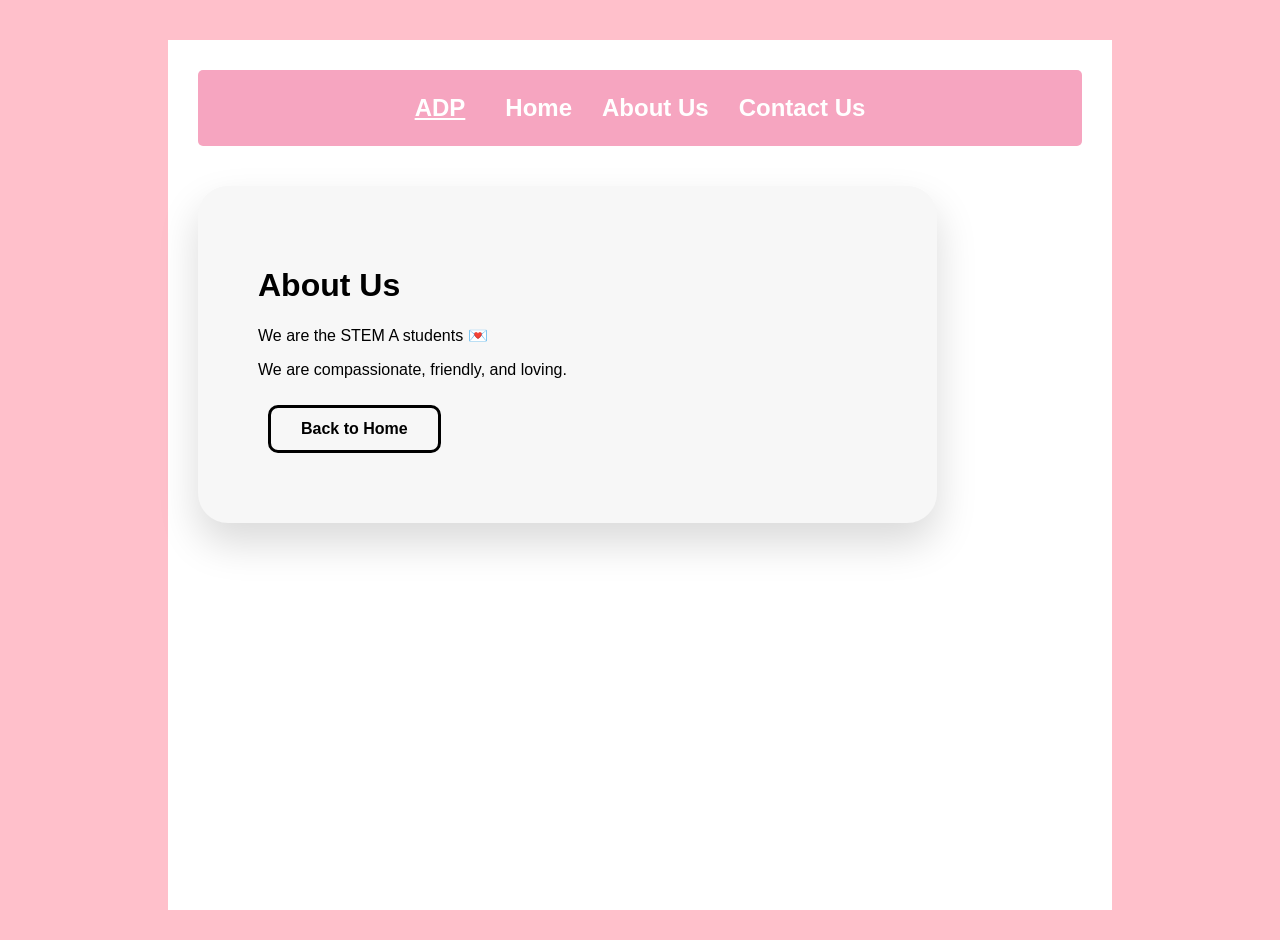
<file: About.html>
<!DOCTYPE html>
<html>
<head>
        <title>Our SHS Journey</title>
    <link rel="stylesheet" href="style.css">
</head>
<body>

    <div class="container">
        <nav class="Navigation">
            <div class="navdiv">
                <div class="logo"> <a href="https://www.adpi.school/"> ADP </a> </div>
                <ul class="navlinks">
                    <li> <a href="index.html"> Home </a> </li>
                    <li> <a href="About.html"> About Us </a> </li>
                    <li> <a href="Contact.html"> Contact Us </a> </li>
                </ul>
             </div>
        </nav>
    <div class="card">
        <h1>About Us</h1>
        <p>We are the STEM A students 💌</p>
        <p>We are compassionate, friendly, and loving.</p>
        <a href="index.html" class="btn">Back to Home</a>
    </div>
</file>
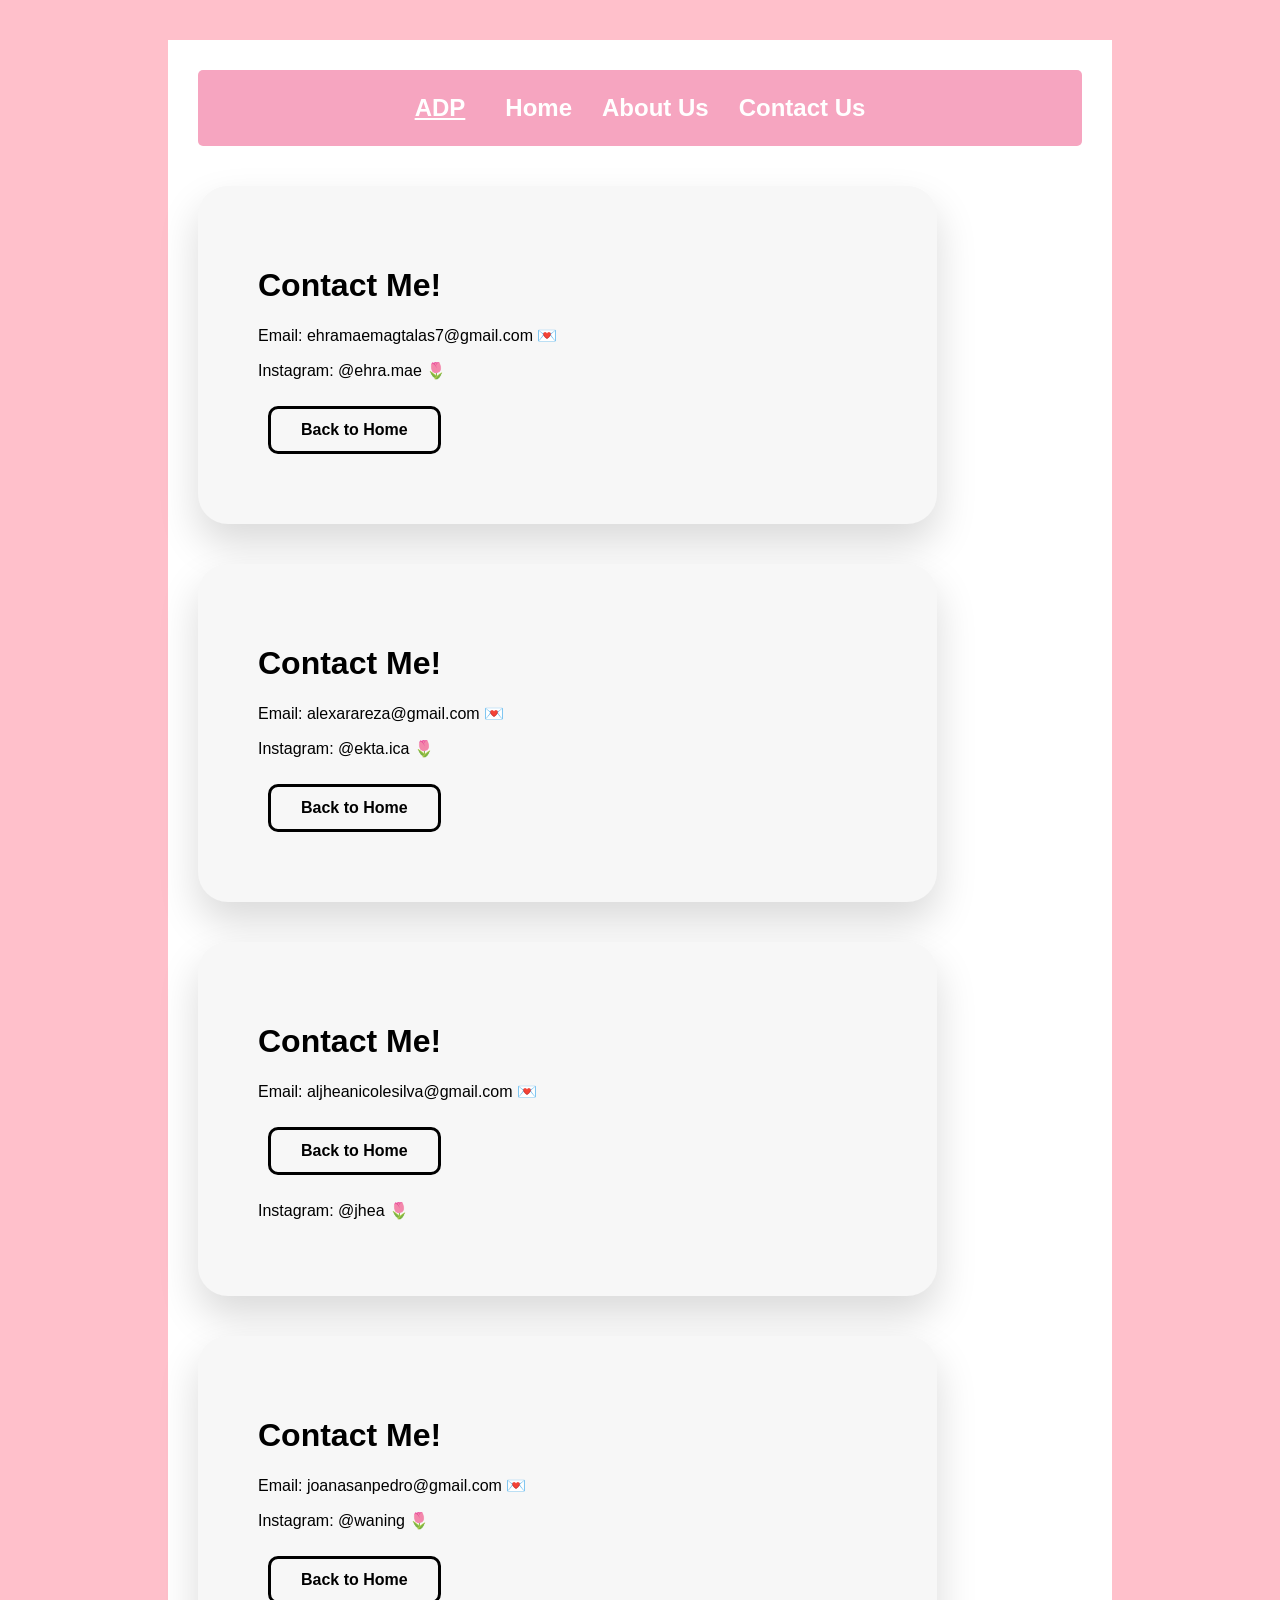
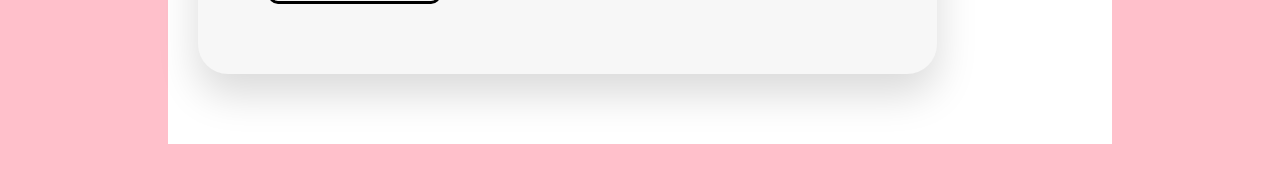
<file: Contact.html>
<!DOCTYPE html>
<html>
<head>
        <title>Our SHS Journey</title>
    <link rel="stylesheet" href="style.css">
</head>
<body>

    <div class="container">
        <nav class="Navigation">
            <div class="navdiv">
                <div class="logo"> <a href="https://www.adpi.school/"> ADP </a> </div>
                <ul class="navlinks">
                    <li> <a href="index.html"> Home </a> </li>
                    <li> <a href="About.html"> About Us </a> </li>
                    <li> <a href="Contact.html"> Contact Us </a> </li>
                </ul>
             </div>
        </nav>
    <div class="card">
        <h1>Contact Me!</h1>
        <p>Email: ehramaemagtalas7@gmail.com 💌</p>
        <p>Instagram: @ehra.mae 🌷</p>
        <a href="index.html" class="btn">Back to Home</a>
    </div>

    <div class="card">
        <h1>Contact Me!</h1>
        <p>Email: alexarareza@gmail.com 💌</p>
        <p>Instagram: @ekta.ica 🌷</p>
        <a href="index.html" class="btn">Back to Home</a>
    </div>
    
    <div class="card">
        <h1>Contact Me!</h1>
        <p>Email: aljheanicolesilva@gmail.com 💌</p>
        <a href="index.html" class="btn">Back to Home</a>
        <p>Instagram: @jhea 🌷</p>
    </div>

    <div class="card">
        <h1>Contact Me!</h1>
        <p>Email: joanasanpedro@gmail.com 💌</p>
        <p>Instagram: @waning 🌷</p>
        <a href="index.html" class="btn">Back to Home</a>
    </div>

</body>
</html>
</file>
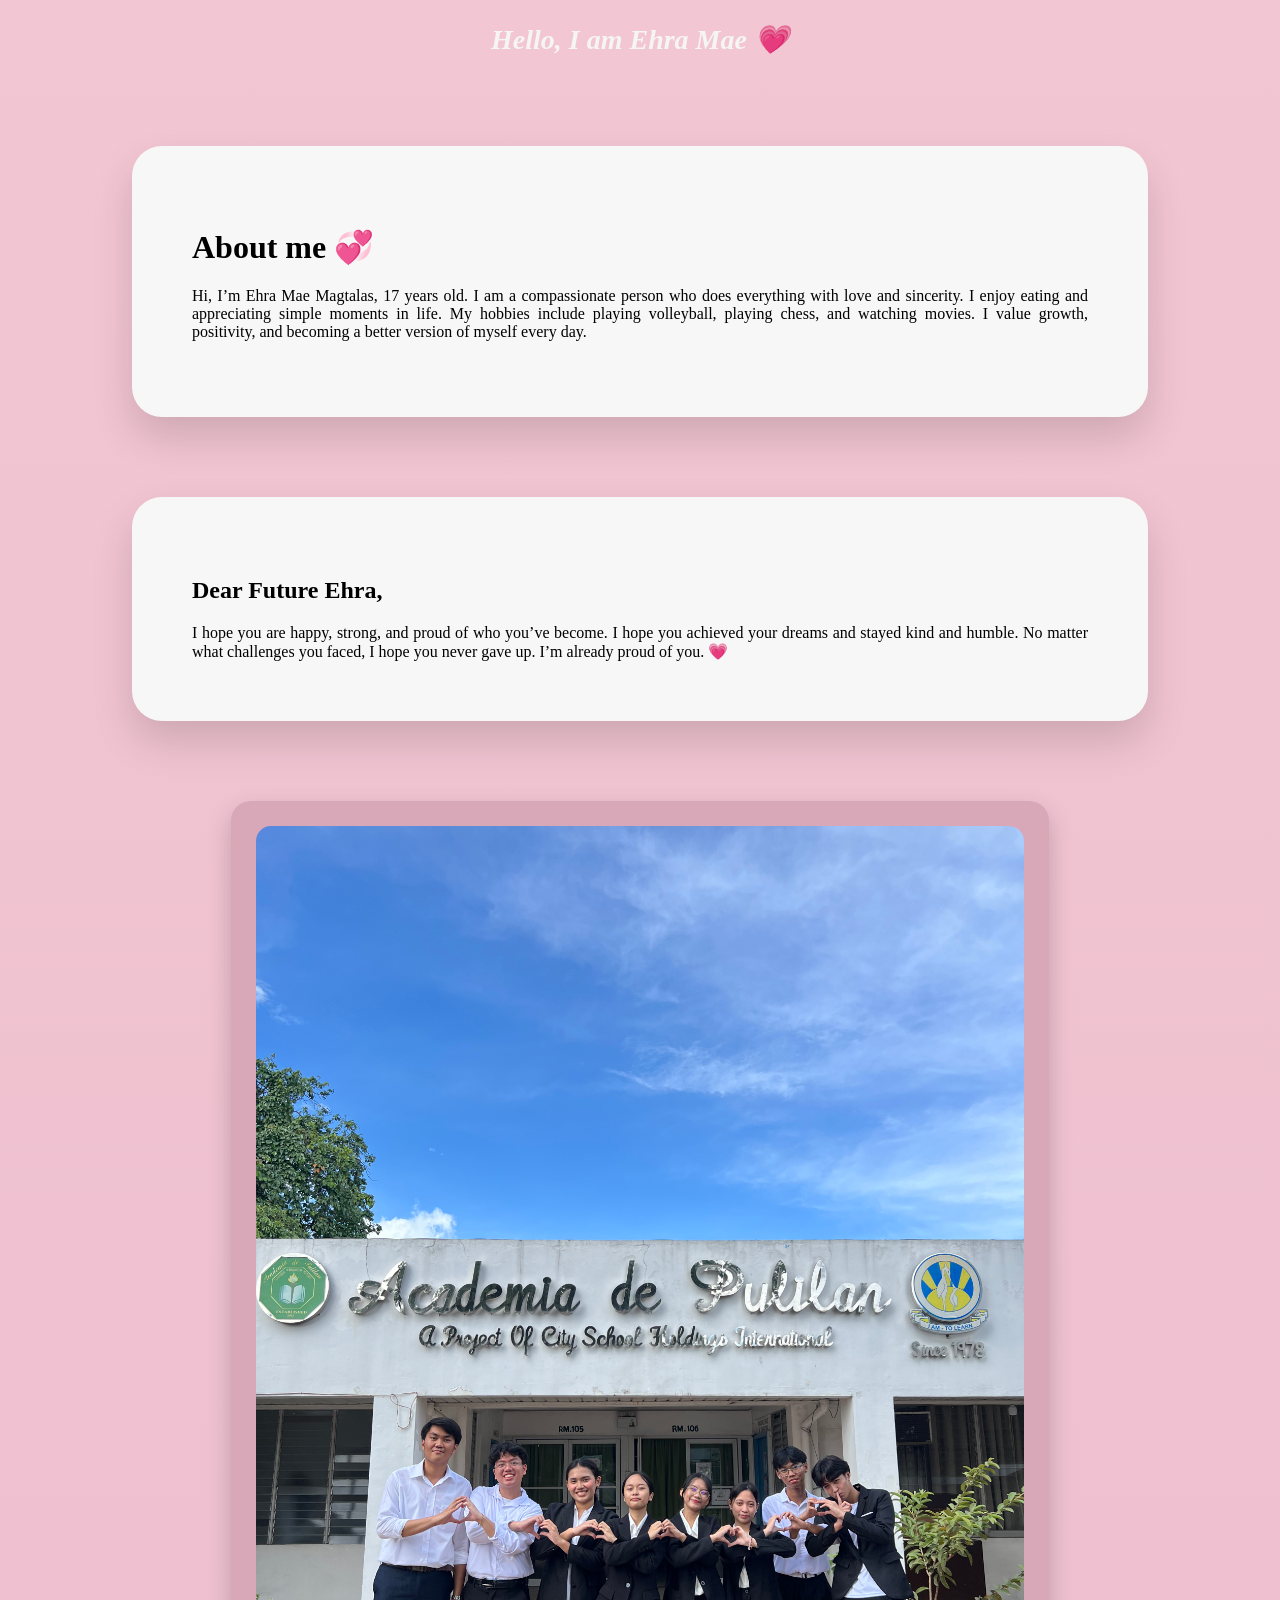
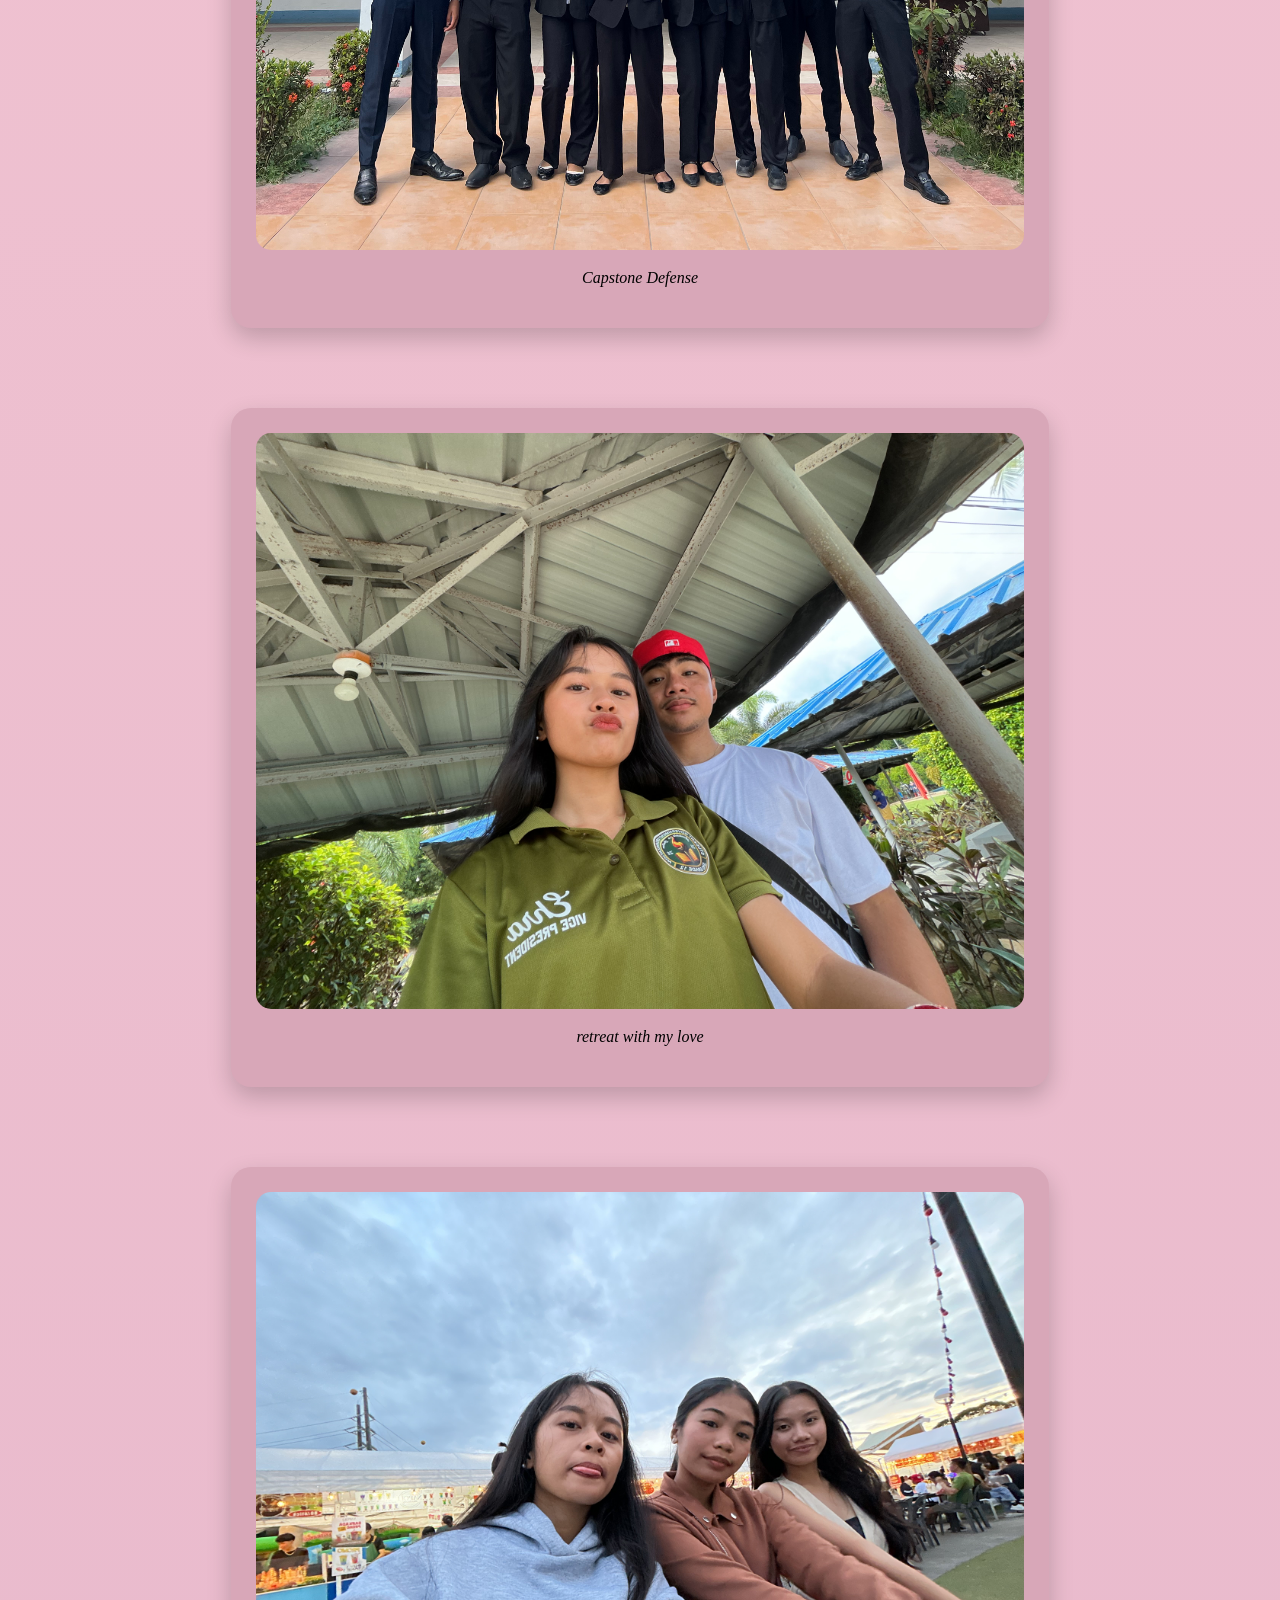
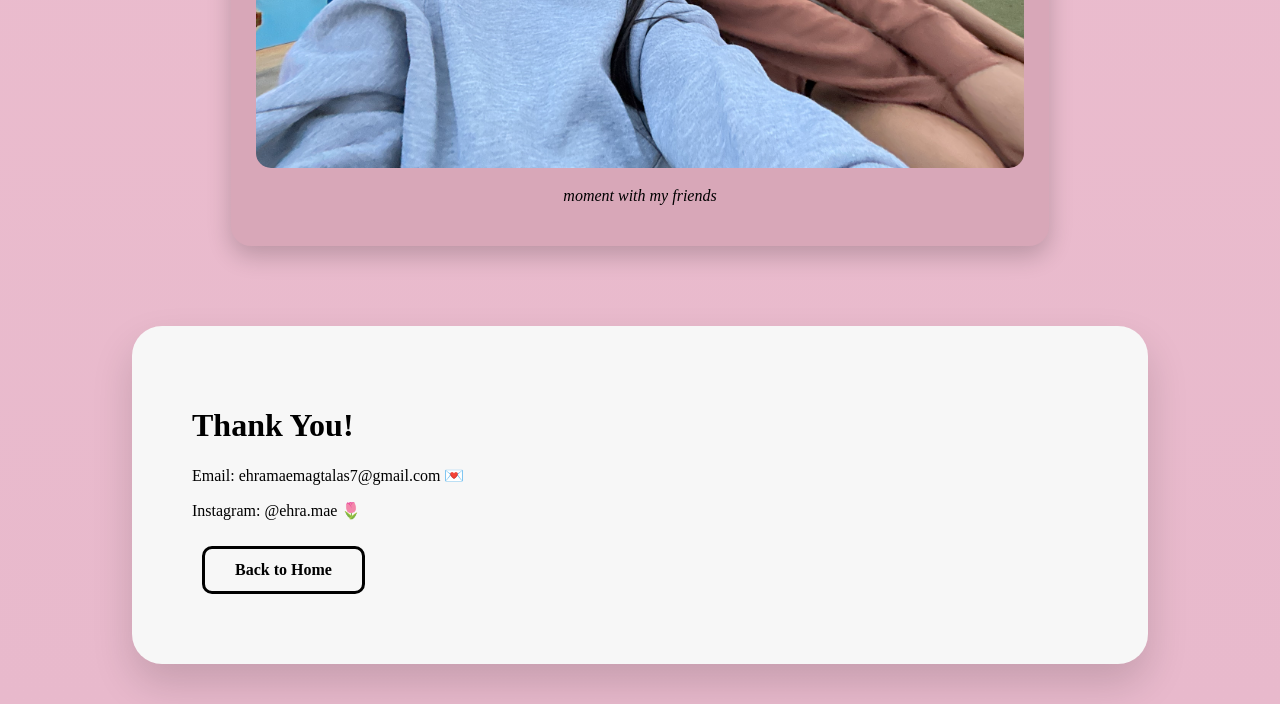
<file: ehra.html>
<!DOCTYPE html>
<html>
<head>
    <title>Ehra Page</title>
    <link rel="stylesheet" href="style.css">
</head>
<body class="ehrabody">

    <h2 class="welcome-text">Hello, I am Ehra Mae 💗</h2>

    <div class="card">

        <!-- ABOUT ME -->
        <h1>About me 💞</h1>
        <p>
            Hi, I’m Ehra Mae Magtalas, 17 years old. I am a compassionate person 
            who does everything with love and sincerity. I enjoy eating and 
            appreciating simple moments in life. My hobbies include playing 
            volleyball, playing chess, and watching movies. I value growth, 
            positivity, and becoming a better version of myself every day.
        </p>
            </div>
            
    <div class="card"> 
        <h2>Dear Future Ehra,</h2>

I hope you are happy, strong, and proud of who you’ve become. I hope you achieved your dreams and stayed kind and humble. No matter what challenges you faced, I hope you never gave up. I’m already proud of you. 💗
    </div>

    <div class="photo-card">
        <img src="ehra1.jpeg" alt="My Photo">
        <p class="caption">Capstone Defense</p>
    </div>
    
    <div class="photo-card">
        <img src="ehra2.jpeg" alt="My Photo">
        <p class="caption">retreat with my love</p>
    </div>
    
    <div class="photo-card">
        <img src="ehra3.jpeg" alt="My Photo">
        <p class="caption">moment with my friends</p>
    </div>
    
    <div class="card">
        <h1>Thank You!</h1>
        <p>Email: ehramaemagtalas7@gmail.com 💌</p>
        <p>Instagram: @ehra.mae 🌷</p>
        <a href="index.html" class="btn">Back to Home</a>
    </div>


        </div>
        
</body>
</html>
</file>
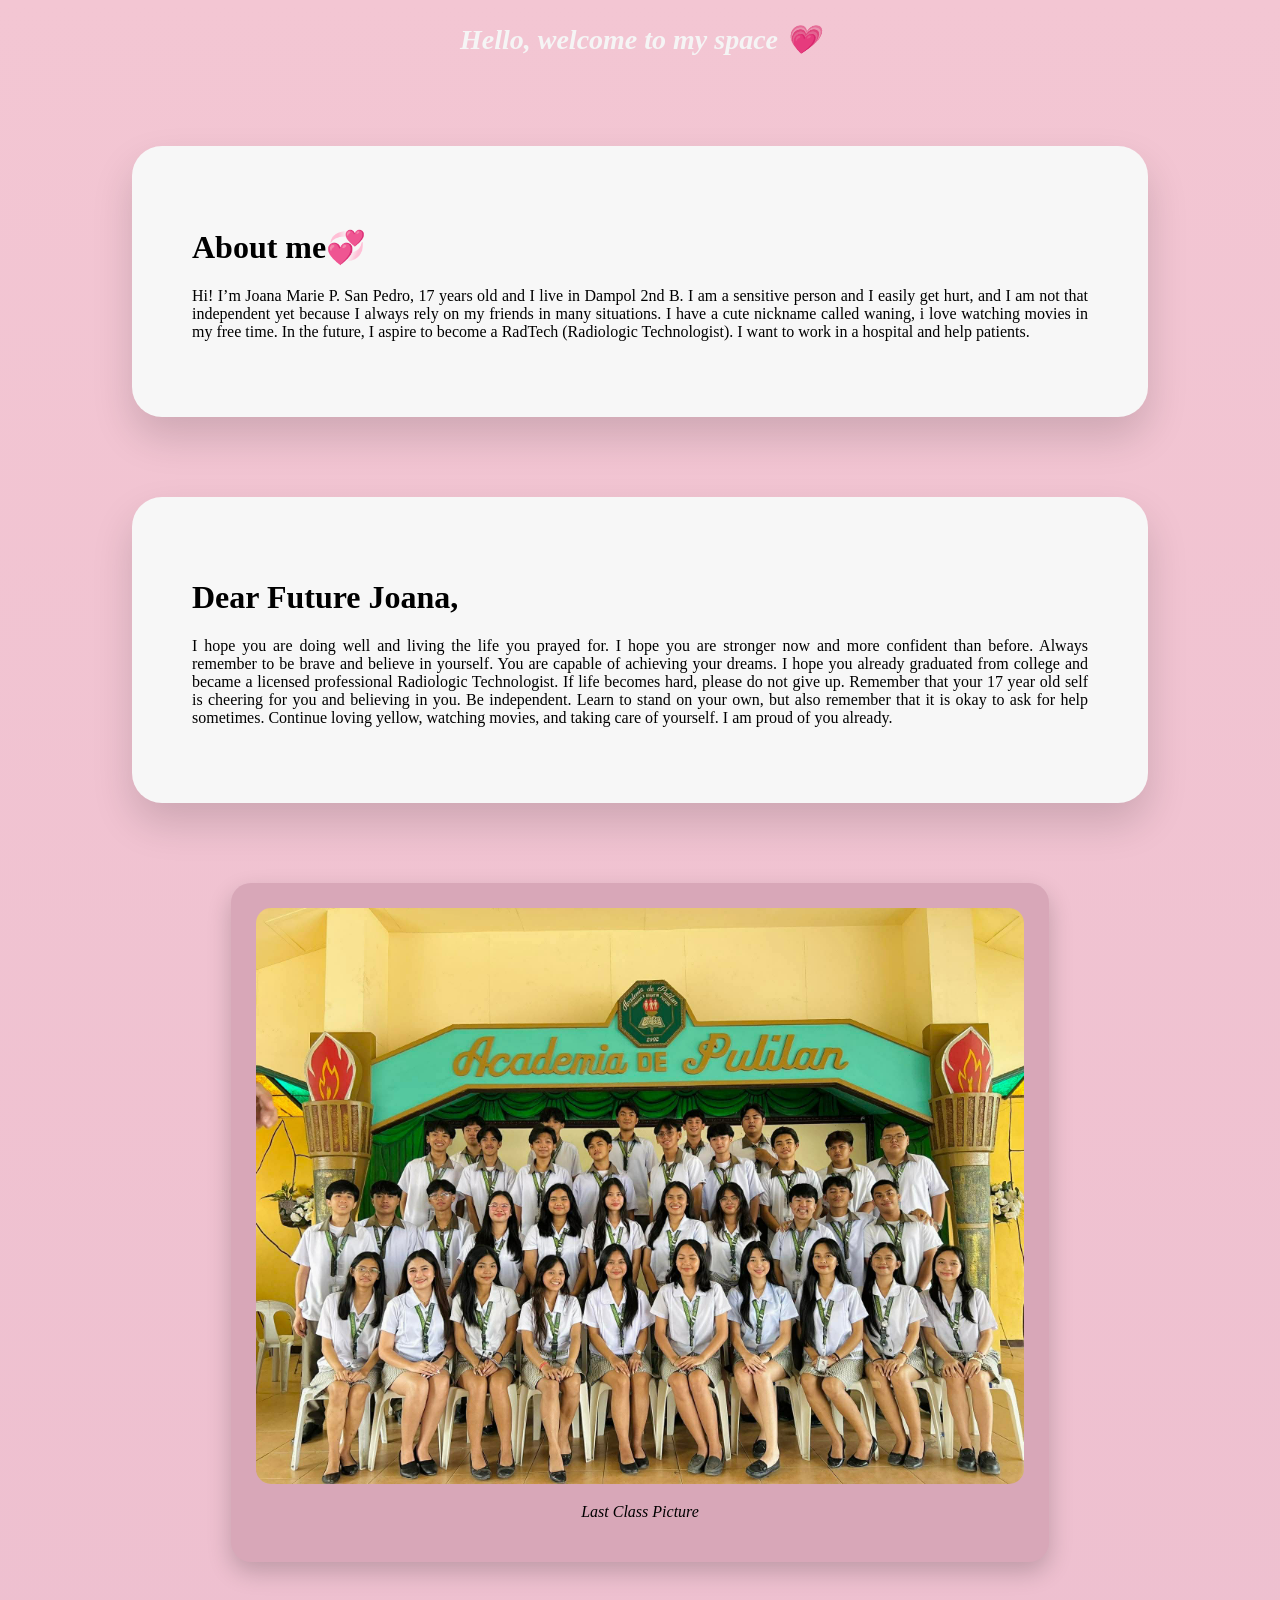
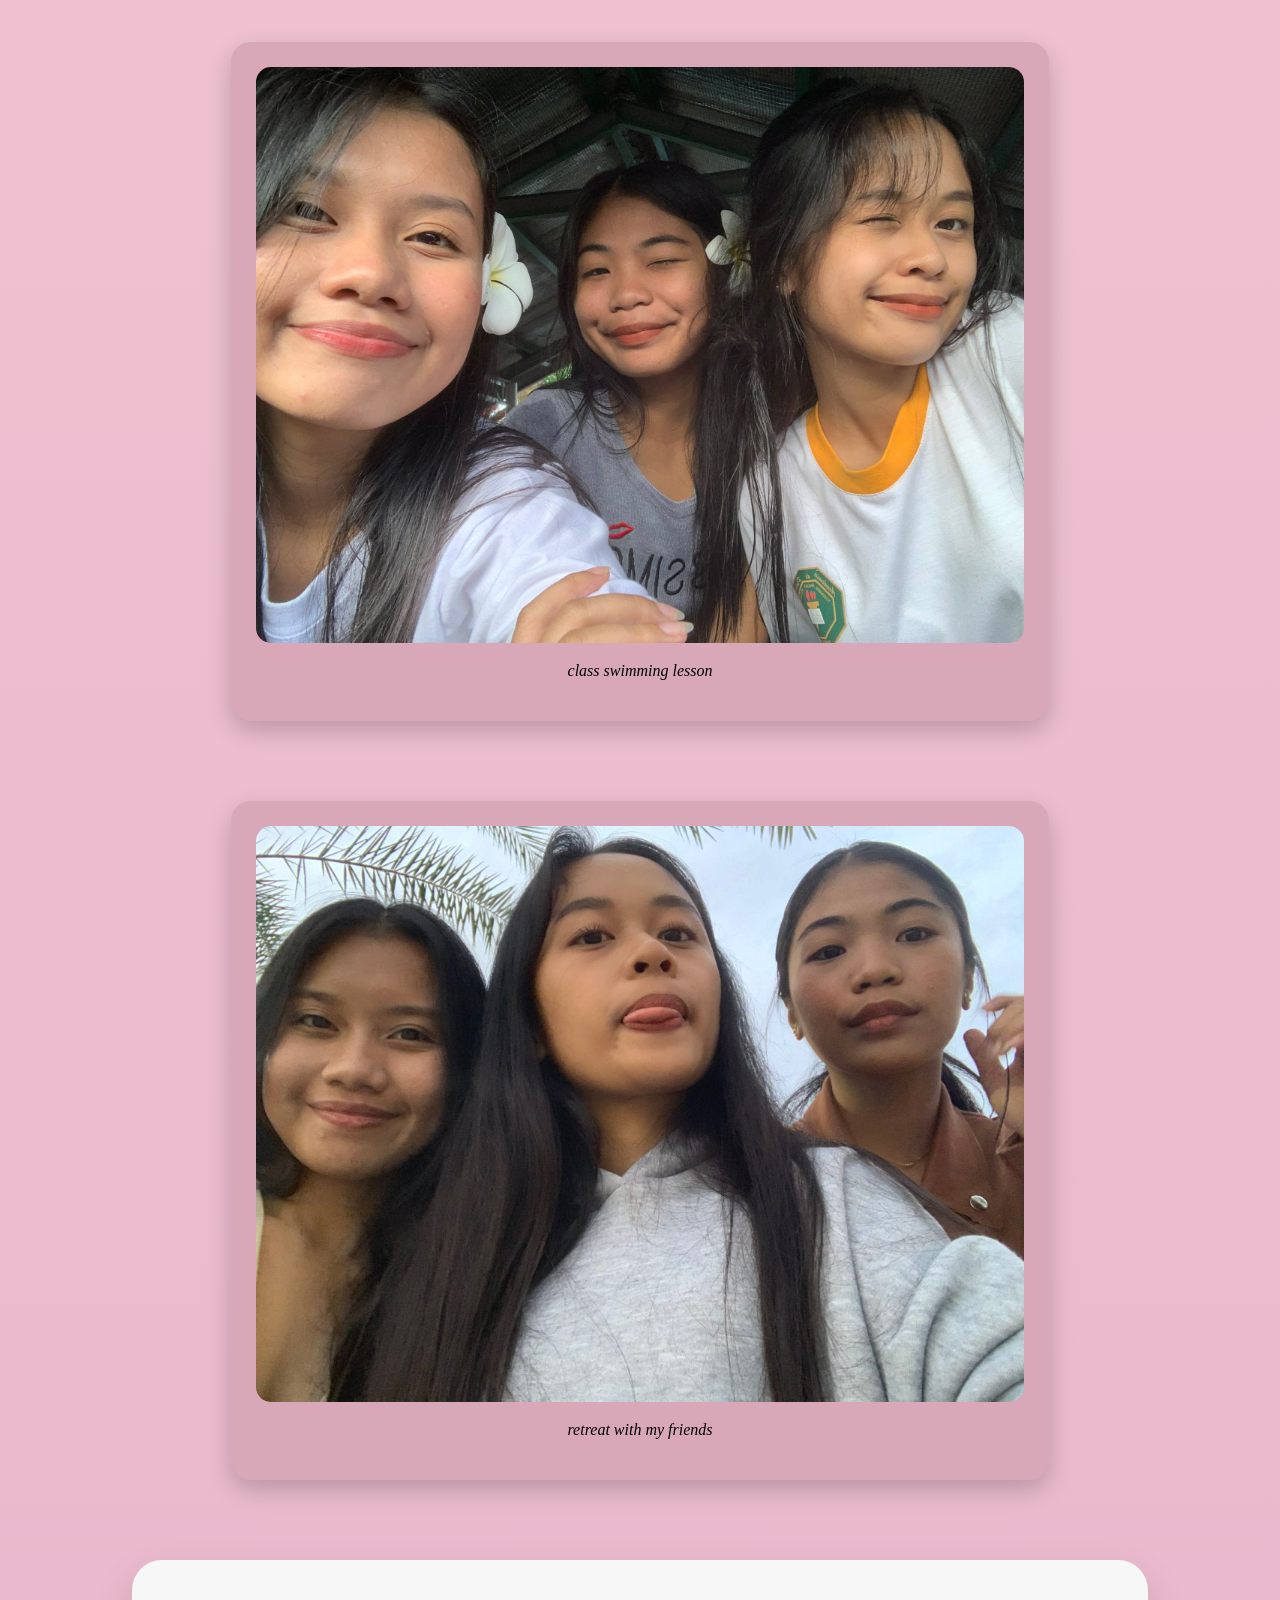
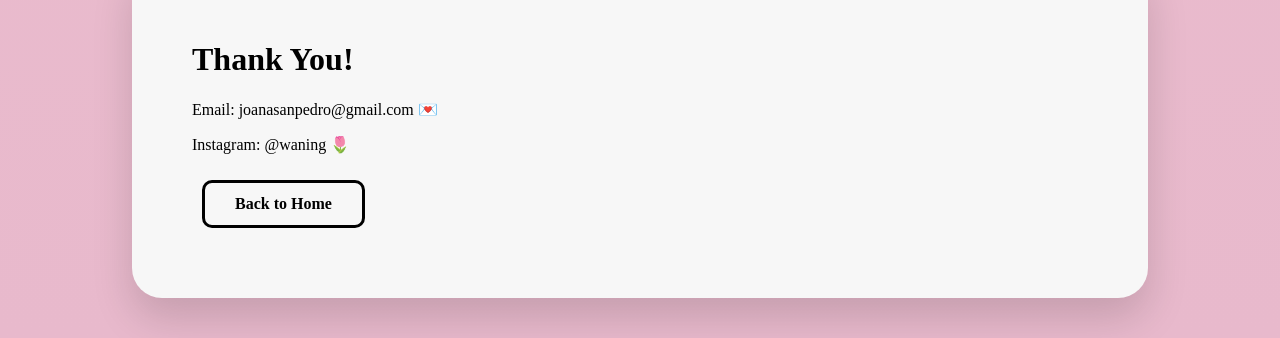
<file: joana.html>
<!DOCTYPE html>
<html>
<head>
    <title>Ehra Page</title>
    <link rel="stylesheet" href="style.css">
</head>
<body class="joanabody">

    <h2 class="welcome-text">Hello, welcome to my space 💗</h2>

    <div class="card">

        <h1>About me💞</h1>
        <p>Hi! I’m Joana Marie P. San Pedro, 17 years old and I live in Dampol 2nd B. I am a sensitive person and I easily get hurt, and I am not that independent yet because I always rely on my friends in many situations. I have a cute nickname called waning, i love watching movies in my free time. In the future, I aspire to become a RadTech (Radiologic Technologist). I want to work in a hospital and help patients.</p>
    </div>
   
    
    <div class="card">
        
    <h1>Dear Future Joana,</h1>
    <p>I hope you are doing well and living the life you prayed for. I hope you are stronger now and more confident than before. Always remember to be brave and believe in yourself. You are capable of achieving your dreams.
I hope you already graduated from college and became a licensed professional Radiologic Technologist. If life becomes hard, please do not give up. Remember that your 17 year old self is cheering for you and believing in you. 
Be independent. Learn to stand on your own, but also remember that it is okay to ask for help sometimes. Continue loving yellow, watching movies, and taking care of yourself.

I am proud of you already.
</p>
    </div>
    
    <div class="photo-card">
        <img src="joana.jpeg" alt="My Photo">
        <p class="caption">Last Class Picture</p>
    </div>

    <div class="photo-card">
        <img src="joana2.jpeg" alt="My Photo">
        <p class="caption">class swimming lesson</p>
    </div>
    
    <div class="photo-card">
        <img src="joana3.jpeg" alt="My Photo">
        <p class="caption">retreat with my friends</p>
    </div>
    
    <div class="card">
        <h1>Thank You!</h1>
        <p>Email: joanasanpedro@gmail.com 💌</p>
        <p>Instagram: @waning 🌷</p>
        <a href="index.html" class="btn">Back to Home</a>
    </div>

</body>
</html>
</file>
<file: style.css>
body {
    justify-content: center;
    align-items: center;
    min-height: 100vh;
    margin: auto 10%;
    padding: auto 10%;
    font-family:  sans-serif;
    background-color: pink;
}

.welcome-text {
    color: whitesmoke;
    font-size: 28px;
    margin-bottom: 50px;
    font-style: italic;
}

.photo-card {
    background-color: #d8a7b8;   /* pink card background */
    padding: 25px;
    border-radius: 20px;
    width: 60%;
    margin: 40px auto;
    box-shadow: 0 10px 25px rgba(0,0,0,0.2);
    text-align: center;
}

.photo-card img {
    width: 100%;
    border-radius: 15px;
}

.caption {
    margin-top: 15px;
    font-style: italic;
    font-family: cursive;
}

 /* Ehra Page Background */
 .ehrabody {
margin: 0;
    font-family: Georgia, serif;
    background: linear-gradient(to bottom, #f3c6d3, #e8b9cc);
    display: flex;
    flex-direction: column;   /* ADD THIS */
    justify-content: center;
    align-items: center;
    min-height: 100vh;
}

.card {
    background-color: #f7f7f7;
    width: 70%;
    max-width: 900px;
    padding: 60px;
    border-radius: 30px;
    box-shadow: 0 20px 40px rgba(0, 0, 0, 0.15);
    text-align: justify;
    margin: 40px 0;   /* 👈 THIS ADDS SPACE */
}

/* Button Style */
.btn {
    display: inline-block;
    margin-top: 30px;
    padding: 12px 30px;
    background-color: #f08fb3;
    color: black;
    text-decoration: none;
    border-radius: 30px;
    transition: 0.3s;
}

.btn:hover {
    background-color: #e06a96;
}

.joanabody {
    margin: 0;
    font-family: Georgia, serif;
    background: linear-gradient(to bottom, #f3c6d3, #e8b9cc);
    display: flex;
    flex-direction: column;   /* ADD THIS */
    justify-content: center;
    align-items: center;
    min-height: 100vh;
}

.jheabody {
    margin: 0;
    font-family: Georgia, serif;
    background: linear-gradient(to bottom, #f3c6d3, #e8b9cc);
    display: flex;
    flex-direction: column;   /* ADD THIS */
    justify-content: center;
    align-items: center;
    min-height: 100vh;
}

.alexabody {
    margin: 0;
    font-family: Georgia, serif;
    background: linear-gradient(to bottom, #f3c6d3, #e8b9cc);
    display: flex;
    flex-direction: column;   /* ADD THIS */
    justify-content: center;
    align-items: center;
    min-height: 100vh;
}

.container {
    padding: 30px;
    margin: 40px;
    min-height: 90vh;
    background-color: white;
}

nav {
    color: #8f8f4f;
    font-size: 24px;
    display: flex;
    justify-content: space-between;
    align-items: center;
}

nav ul {
    list-style: none;
    display: flex;
    gap: 30px;
}

nav li {
    font-weight: bold;
}

.logo {
    font-size: 24px;
    font-weight: bold;
}

.hero {
    text-align: center;
    margin-top: 80px;
}

.joana {
    text-align: center;
    color: black;
    margin-top: 80px;
}

.hero h1 {
    font-size: 80px;
    color: #8f8f4f;
    line-height: 1.1;
}

.subtitle {
    font-size: 22px;
    color: #c28d8d;
    margin-top: 20px;
}

.buttons {
    margin-top: 40px;
}

button {
    padding: 12px 30px;
    margin: 10px;
    border-radius: 10px;
    border: 3px solid;
    background-color: transparent;
    font-weight: bold;
    cursor: pointer;
}

/* Button Colors */
.pink {
    border-color: #f6a5c0;
    color: #f6a5c0;
    box-shadow: 4px 4px rgb(234, 160, 160);
}

.yellow {
    border-color: #f4d35e;
    color: #f4d35e;
    box-shadow: 4px 4px #dfba34;
}

.purple {
    border-color: #cdb4db;
    color: #cdb4db;
    box-shadow: 4px 4px #b27ad2;
}

.green {
    border-color: #b5e48c;
    color: #b5e48c;
    box-shadow: 4px 4px #95c66a;
}

.btn {
    padding: 12px 30px;
    margin: 10px;
    border-radius: 10px;
    border: 3px solid;
    background-color: transparent;
    font-weight: bold;
    text-decoration: none;
    display: inline-block;
}

.Navigation {
    background-color: #f6a5c0;
    padding: auto 0.5%;
    border-radius: 5px;
    justify-content: center;
    
}

.navdiv {
    max-width: auto;
    display: flex;
    justify-content: space-between;
    align-items: center;
    margin: auto 1.0%;
}

.logo a {
    color: white;
    border-radius: 90%;
    padding: auto;
    margin: auto;
    align-items: left
}

.navlinks a {
    color: white;
    text-decoration: none;
}

.navlinks a {
    color: white;
    text-decoration: none;
}

.navlinks a:hover {
    color: rgb(245, 234, 248);
    text-decoration: none;
    text-decoration: underline;
}
</file>
